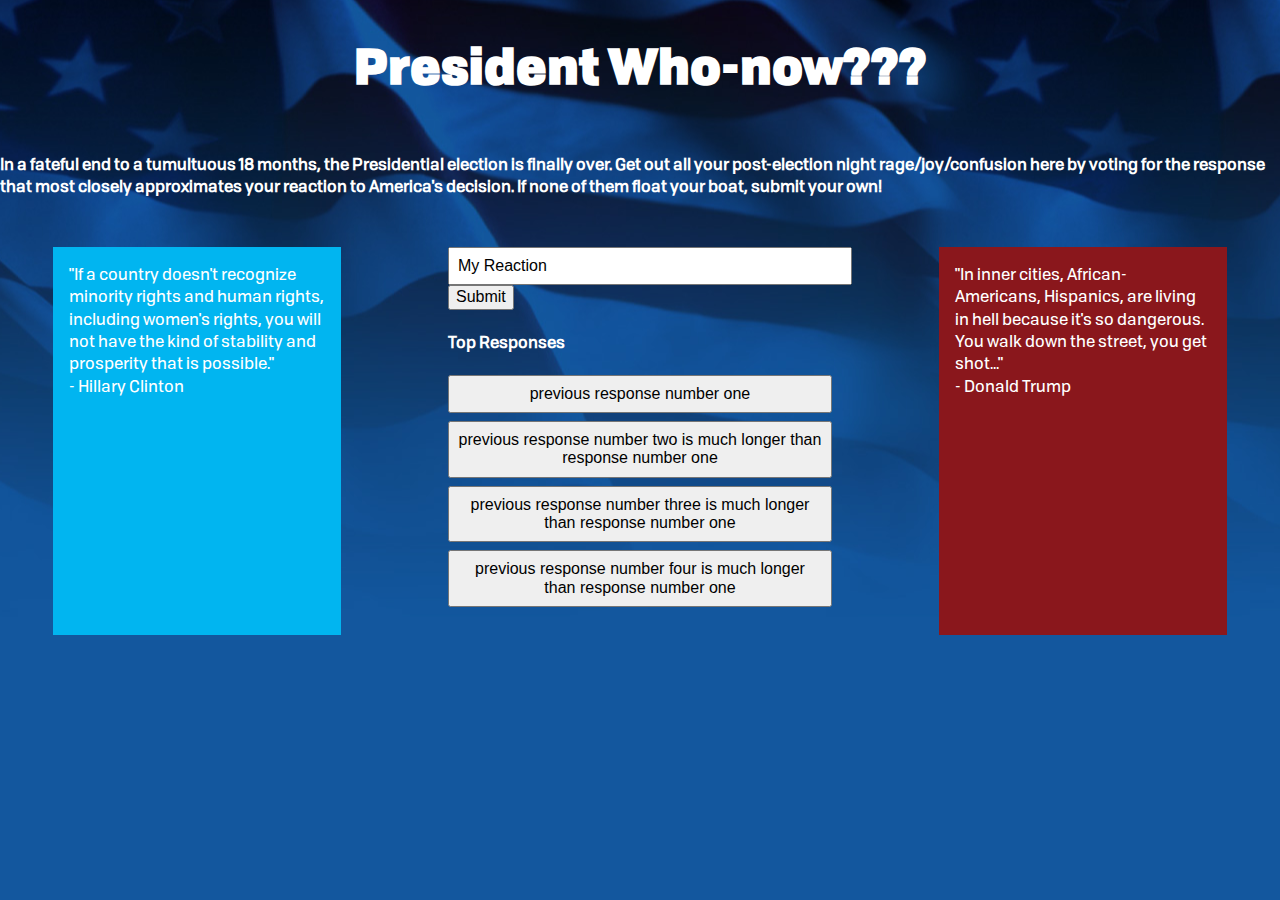
<file: index.html>
<!doctype html>
<html class="no-js" lang="">
    <head>
        <meta charset="utf-8">
        <meta http-equiv="x-ua-compatible" content="ie=edge">
        <title>Election Reactions</title>
        <meta name="description" content="">
        <meta name="viewport" content="width=device-width, initial-scale=1">

        <link rel="apple-touch-icon" href="apple-touch-icon.png">
        <!-- Place favicon.ico in the root directory -->

        <link rel="stylesheet" href="css/main.css">
        <script src="http://code.jquery.com/jquery-1.11.3.min.js"></script>
        <script src="https://ajax.googleapis.com/ajax/libs/jquery/1.12.4/jquery.min.js"></script>
    </head>
    <body>
      <header>
        <h1>President Who-now???</h1>
        <h4>In a fateful end to a tumultuous 18 months, the Presidential election is finally over. Get out all your post-election night rage/joy/confusion here by voting for the response that most closely approximates your reaction to America's decision. If none of them float your boat, submit your own!</h4>
      </header>
      <main>
        <section class="responses">
          <form action="php/submit_response.php" class="custom-response">
            <fieldset>
              <input type="text" class="custom-reaction" name="textfield" value="My Reaction"><br>
              <input type="submit" value="Submit">
            </fieldset>
          </form>

          <form action="php/submit_vote.php" class="highest-responses">
            <h4>Top Responses</h4>
            <fieldset>
              <input name="submit" type="submit" value="previous response number one">
              <input name="submit" type="submit" value="previous response number two is much longer than response number one">
              <input name="submit" type="submit" value="previous response number three is much longer than response number one">
              <input name="submit" type="submit" value="previous response number four is much longer than response number one">
            </fieldset>
          </form>
        </section>

        <section class="hillary">
          <p id="hillary-quote">"If a country doesn't recognize minority rights and human rights, including women's rights, you will not have the kind of stability and prosperity that is possible." <br> - Hillary Clinton</p>
        </section>

        <section class="donald">
            <p id="donald-quote">"In inner cities, African-Americans, Hispanics, are living in hell because it's so dangerous. You walk down the street, you get shot..." <br> - Donald Trump</p>
        </section>

        <script type="text/javascript">
          var texta = new Array();
          texta[0] = "\"“You know, to just be grossly generalistic, you could put half of Trump's supporters into what I call the 'basket of deplorables'. Right? [...] The racist, sexist, homophobic, xenophobic, Islamaphobic — you name it.\" <br> - Hillary Clinton";
          texta[1] = "\"It was a mistake for me to use personal email.\"  <br> - Hillary Clinton";
          texta[2] = "\"We need more good jobs that reward hard work with rising wages, dignity, and a ladder to a better life.\" <br> - Hillary Clinton";
          var countera = 0;
          var elema = document.getElementById("hillary-quote");
          setInterval(changea, 8000);
          function changea() {
           countera = (countera+1)%text.length;
           $("#hillary-quote").fadeOut(800);
           setTimeout(function(){elema.innerHTML = texta[countera];},800);
          $("#hillary-quote").fadeIn(800);

          }
        </script>

        <script type="text/javascript">
          var text = new Array();
          text[0] = "\"I got him to give the birth certificate,\"  <br> - Donald Trump (on President Barack Obama)";
          text[1] = "\"I think my strongest asset by far is my temperament. I have a winning temperament,\"  <br> - Donald Trump";
          text[2] = "\"Secretary Clinton doesn't want to use a few words: Law and order...\" <br> - Donald Trump";
          var counter = 0;
          var elem = document.getElementById("donald-quote");
          setInterval(change, 8000);
          function change() {
           counter = (counter+1)%text.length;
           $("#donald-quote").fadeOut(800);
           setTimeout(function(){elem.innerHTML = text[counter];},800);
          $("#donald-quote").fadeIn(800);

          }
        </script>

      </main>



    </body>
</html>
</file>
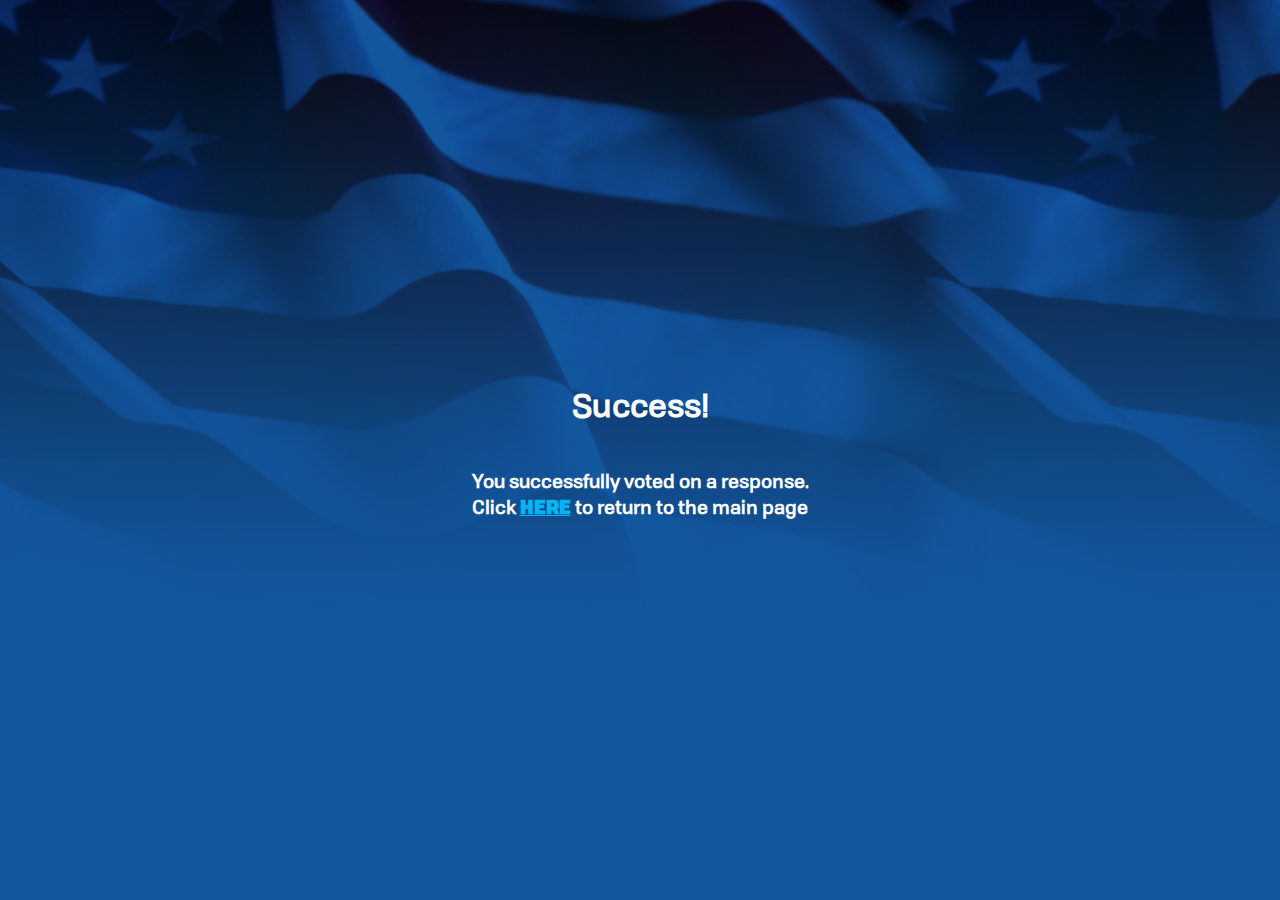
<file: success.html>
<!doctype html>
<html class="no-js" lang="">
    <head>
        <meta charset="utf-8">
        <meta http-equiv="x-ua-compatible" content="ie=edge">
        <title>Election Reactions</title>
        <meta name="description" content="">
        <meta name="viewport" content="width=device-width, initial-scale=1">

        <link rel="apple-touch-icon" href="apple-touch-icon.png">
        <!-- Place favicon.ico in the root directory -->

        <link rel="stylesheet" href="css/main.css">
        <script src="http://code.jquery.com/jquery-1.11.3.min.js"></script>
        <script src="https://ajax.googleapis.com/ajax/libs/jquery/1.12.4/jquery.min.js"></script>
    </head>
    <body>
      <main class="success">
        <h1>Success!</h1>
        <h3>You successfully voted on a response. <br>Click <a href="index.html">HERE</a> to return to the main page</h3>
      </main>
    </body>
</html>
</file>
<file: css/main.css>
/*! normalize.css v5.0.0 | MIT License | github.com/necolas/normalize.css */
/** 1. Change the default font family in all browsers (opinionated). 2. Correct the line height in all browsers. 3. Prevent adjustments of font size after orientation changes in IE on Windows Phone and in iOS. */
/* Document ========================================================================== */
html { font-family: sans-serif; /* 1 */ line-height: 1.15; /* 2 */ -ms-text-size-adjust: 100%; /* 3 */ -webkit-text-size-adjust: 100%; /* 3 */ }

/* Sections ========================================================================== */
/** Remove the margin in all browsers (opinionated). */
body { margin: 0; }

/** Add the correct display in IE 9-. */
article, aside, footer, header, nav, section { display: block; }

/** Correct the font size and margin on `h1` elements within `section` and `article` contexts in Chrome, Firefox, and Safari. */
h1 { font-size: 2em; margin: 0.67em 0; }

/* Grouping content ========================================================================== */
/** Add the correct display in IE 9-. 1. Add the correct display in IE. */
figcaption, figure, main { /* 1 */ display: block; }

/** Add the correct margin in IE 8. */
figure { margin: 1em 40px; }

/** 1. Add the correct box sizing in Firefox. 2. Show the overflow in Edge and IE. */
hr { box-sizing: content-box; /* 1 */ height: 0; /* 1 */ overflow: visible; /* 2 */ }

/** 1. Correct the inheritance and scaling of font size in all browsers. 2. Correct the odd `em` font sizing in all browsers. */
pre { font-family: monospace, monospace; /* 1 */ font-size: 1em; /* 2 */ }

/* Text-level semantics ========================================================================== */
/** 1. Remove the gray background on active links in IE 10. 2. Remove gaps in links underline in iOS 8+ and Safari 8+. */
a { background-color: transparent; /* 1 */ -webkit-text-decoration-skip: objects; /* 2 */ }

/** Remove the outline on focused links when they are also active or hovered in all browsers (opinionated). */
a:active, a:hover { outline-width: 0; }

/** 1. Remove the bottom border in Firefox 39-. 2. Add the correct text decoration in Chrome, Edge, IE, Opera, and Safari. */
abbr[title] { border-bottom: none; /* 1 */ text-decoration: underline; /* 2 */ text-decoration: underline dotted; /* 2 */ }

/** Prevent the duplicate application of `bolder` by the next rule in Safari 6. */
b, strong { font-weight: inherit; }

/** Add the correct font weight in Chrome, Edge, and Safari. */
b, strong { font-weight: bolder; }

/** 1. Correct the inheritance and scaling of font size in all browsers. 2. Correct the odd `em` font sizing in all browsers. */
code, kbd, samp { font-family: monospace, monospace; /* 1 */ font-size: 1em; /* 2 */ }

/** Add the correct font style in Android 4.3-. */
dfn { font-style: italic; }

/** Add the correct background and color in IE 9-. */
mark { background-color: #ff0; color: #000; }

/** Add the correct font size in all browsers. */
small { font-size: 80%; }

/** Prevent `sub` and `sup` elements from affecting the line height in all browsers. */
sub, sup { font-size: 75%; line-height: 0; position: relative; vertical-align: baseline; }

sub { bottom: -0.25em; }

sup { top: -0.5em; }

/* Embedded content ========================================================================== */
/** Add the correct display in IE 9-. */
audio, video { display: inline-block; }

/** Add the correct display in iOS 4-7. */
audio:not([controls]) { display: none; height: 0; }

/** Remove the border on images inside links in IE 10-. */
img { border-style: none; }

/** Hide the overflow in IE. */
svg:not(:root) { overflow: hidden; }

/* Forms ========================================================================== */
/** 1. Change the font styles in all browsers (opinionated). 2. Remove the margin in Firefox and Safari. */
button, input, optgroup, select, textarea { font-family: sans-serif; /* 1 */ font-size: 100%; /* 1 */ line-height: 1.15; /* 1 */ margin: 0; /* 2 */ }

/** Show the overflow in IE. 1. Show the overflow in Edge. */
button, input { /* 1 */ overflow: visible; }

/** Remove the inheritance of text transform in Edge, Firefox, and IE. 1. Remove the inheritance of text transform in Firefox. */
button, select { /* 1 */ text-transform: none; }

/** 1. Prevent a WebKit bug where (2) destroys native `audio` and `video` controls in Android 4. 2. Correct the inability to style clickable types in iOS and Safari. */
button, html [type="button"], [type="reset"], [type="submit"] { -webkit-appearance: button; /* 2 */ }

/** Remove the inner border and padding in Firefox. */
button::-moz-focus-inner, [type="button"]::-moz-focus-inner, [type="reset"]::-moz-focus-inner, [type="submit"]::-moz-focus-inner { border-style: none; padding: 0; }

/** Restore the focus styles unset by the previous rule. */
button:-moz-focusring, [type="button"]:-moz-focusring, [type="reset"]:-moz-focusring, [type="submit"]:-moz-focusring { outline: 1px dotted ButtonText; }

/** Change the border, margin, and padding in all browsers (opinionated). */
fieldset { border: 1px solid #c0c0c0; margin: 0 2px; padding: 0.35em 0.625em 0.75em; }

/** 1. Correct the text wrapping in Edge and IE. 2. Correct the color inheritance from `fieldset` elements in IE. 3. Remove the padding so developers are not caught out when they zero out `fieldset` elements in all browsers. */
legend { box-sizing: border-box; /* 1 */ color: inherit; /* 2 */ display: table; /* 1 */ max-width: 100%; /* 1 */ padding: 0; /* 3 */ white-space: normal; /* 1 */ }

/** 1. Add the correct display in IE 9-. 2. Add the correct vertical alignment in Chrome, Firefox, and Opera. */
progress { display: inline-block; /* 1 */ vertical-align: baseline; /* 2 */ }

/** Remove the default vertical scrollbar in IE. */
textarea { overflow: auto; }

/** 1. Add the correct box sizing in IE 10-. 2. Remove the padding in IE 10-. */
[type="checkbox"], [type="radio"] { box-sizing: border-box; /* 1 */ padding: 0; /* 2 */ }

/** Correct the cursor style of increment and decrement buttons in Chrome. */
[type="number"]::-webkit-inner-spin-button, [type="number"]::-webkit-outer-spin-button { height: auto; }

/** 1. Correct the odd appearance in Chrome and Safari. 2. Correct the outline style in Safari. */
[type="search"] { -webkit-appearance: textfield; /* 1 */ outline-offset: -2px; /* 2 */ }

/** Remove the inner padding and cancel buttons in Chrome and Safari on macOS. */
[type="search"]::-webkit-search-cancel-button, [type="search"]::-webkit-search-decoration { -webkit-appearance: none; }

/** 1. Correct the inability to style clickable types in iOS and Safari. 2. Change font properties to `inherit` in Safari. */
::-webkit-file-upload-button { -webkit-appearance: button; /* 1 */ font: inherit; /* 2 */ }

/* Interactive ========================================================================== */
/* Add the correct display in IE 9-. 1. Add the correct display in Edge, IE, and Firefox. */
details, menu { display: block; }

/* Add the correct display in all browsers. */
summary { display: list-item; }

/* Scripting ========================================================================== */
/** Add the correct display in IE 9-. */
canvas { display: inline-block; }

/** Add the correct display in IE. */
template { display: none; }

/* Hidden ========================================================================== */
/** Add the correct display in IE 10-. */
[hidden] { display: none; }

/*! HTML5 Boilerplate v5.3.0 | MIT License | https://html5boilerplate.com/ */
/* What follows is the result of much research on cross-browser styling. Credit left inline and big thanks to Nicolas Gallagher, Jonathan Neal, Kroc Camen, and the H5BP dev community and team. */
/* ========================================================================== Base styles: opinionated defaults ========================================================================== */
html { color: #222; font-size: 1em; line-height: 1.4; }

/* Remove text-shadow in selection highlight: https://twitter.com/miketaylr/status/12228805301  These selection rule sets have to be separate. Customize the background color to match your design. */
::-moz-selection { background: #b3d4fc; text-shadow: none; }

::selection { background: #b3d4fc; text-shadow: none; }

/* A better looking default horizontal rule */
hr { display: block; height: 1px; border: 0; border-top: 1px solid #ccc; margin: 1em 0; padding: 0; }

/* Remove the gap between audio, canvas, iframes, images, videos and the bottom of their containers: https://github.com/h5bp/html5-boilerplate/issues/440 */
audio, canvas, iframe, img, svg, video { vertical-align: middle; }

/* Remove default fieldset styles. */
fieldset { border: 0; margin: 0; padding: 0; }

/* Allow only vertical resizing of textareas. */
textarea { resize: vertical; }

/* ========================================================================== Browser Upgrade Prompt ========================================================================== */
.browserupgrade { margin: 0.2em 0; background: #ccc; color: #000; padding: 0.2em 0; }

@font-face { font-family: 'Tofino Regular'; src: url("../fonts/Tofino/Tofino Regular.otf"); }
@font-face { font-family: 'Tofino Ultra'; src: url("../fonts/Tofino/Tofino Ultra.otf"); }
@font-face { font-family: 'Tofino Black'; src: url("../fonts/Tofino/Tofino Black.otf"); }
@font-face { font-family: 'Tofino Light'; src: url("../fonts/Tofino/Tofino Light.otf"); }
html, body { font-family: "Tofino Regular"; color: white; height: 100%; }

body { background: url("../img/bg.jpg") center center fixed no-repeat; }

main { width: 100%; display: flex; justify-content: space-around; }
main img { margin-bottom: 20px; }
main .hillary { order: 0; width: 20%; padding: 16px; background-color: #01b5f0; }
main .donald { order: 2; width: 20%; padding: 16px; background-color: #8a171c; }
main section { margin-bottom: 20px; }
main section p { margin: 0; }
main .responses { padding-top: 0px; margin-top: 0px; order: 1; width: 30%; }

header { display: flex; flex-direction: column; align-items: center; margin-bottom: 28px; }
header h1 { font-family: "Tofino Black"; font-size: 48px; }
header h3 { font-family: "Tofino Light"; width: 80%; min-width: 400px; text-align: center; }

.highest-responses { margin-top: 0px; margin-bottom: 20px; }
.highest-responses input { width: 100%; white-space: normal; margin-bottom: 8px; padding: 8px; }

.custom-reaction { width: 100%; white-space: normal; padding: 8px; }

@media only screen and (max-width: 550px) { main { width: 100%; flex-flow: column; align-items: center; justify-content: space-around; }
  main .hillary { order: 1; width: 90%; }
  main .donald { order: 1; width: 90%; }
  main .responses { order: 0; width: 90%; } }
.success { height: 100%; flex-flow: column; align-items: center; justify-content: center; }
.success h3 { max-width: 500px; min-width: 300px; }
.success h3 a { color: #01b5f0; font-family: "Tofino Black"; }

footer { font-size: 12px; text-align: center; margin: 8px; }

/* ========================================================================== Helper classes ========================================================================== */
/* Hide visually and from screen readers */
.hidden { display: none !important; }

/* Hide only visually, but have it available for screen readers: http://snook.ca/archives/html_and_css/hiding-content-for-accessibility */
.visuallyhidden { border: 0; clip: rect(0 0 0 0); height: 1px; margin: -1px; overflow: hidden; padding: 0; position: absolute; width: 1px; }

/* Extends the .visuallyhidden class to allow the element to be focusable when navigated to via the keyboard: https://www.drupal.org/node/897638 */
.visuallyhidden.focusable:active, .visuallyhidden.focusable:focus { clip: auto; height: auto; margin: 0; overflow: visible; position: static; width: auto; }

/* Hide visually and from screen readers, but maintain layout */
.invisible { visibility: hidden; }

/* Clearfix: contain floats  For modern browsers 1. The space content is one way to avoid an Opera bug when the `contenteditable` attribute is included anywhere else in the document. Otherwise it causes space to appear at the top and bottom of elements that receive the `clearfix` class. 2. The use of `table` rather than `block` is only necessary if using `:before` to contain the top-margins of child elements. */
.clearfix:before, .clearfix:after { content: " "; /* 1 */ display: table; /* 2 */ }

.clearfix:after { clear: both; }

/* ========================================================================== EXAMPLE Media Queries for Responsive Design. These examples override the primary ('mobile first') styles. Modify as content requires. ========================================================================== */
@media only screen and (min-width: 35em) { /* Style adjustments for viewports that meet the condition */ }
@media print, (-webkit-min-device-pixel-ratio: 1.25), (min-resolution: 1.25dppx), (min-resolution: 120dpi) { /* Style adjustments for high resolution devices */ }
/* ========================================================================== Print styles. Inlined to avoid the additional HTTP request: http://www.phpied.com/delay-loading-your-print-css/ ========================================================================== */
@media print { *, *:before, *:after, *:first-letter, *:first-line { background: transparent !important; color: #000 !important; /* Black prints faster: http://www.sanbeiji.com/archives/953 */ box-shadow: none !important; text-shadow: none !important; }
  a, a:visited { text-decoration: underline; }
  a[href]:after { content: " (" attr(href) ")"; }
  abbr[title]:after { content: " (" attr(title) ")"; }
  /* Don't show links that are fragment identifiers, or use the `javascript:` pseudo protocol */
  a[href^="#"]:after, a[href^="javascript:"]:after { content: ""; }
  pre, blockquote { border: 1px solid #999; page-break-inside: avoid; }
  /* Printing Tables: http://css-discuss.incutio.com/wiki/Printing_Tables */
  thead { display: table-header-group; }
  tr, img { page-break-inside: avoid; }
  img { max-width: 100% !important; }
  p, h2, h3 { orphans: 3; widows: 3; }
  h2, h3 { page-break-after: avoid; } }
</file>
